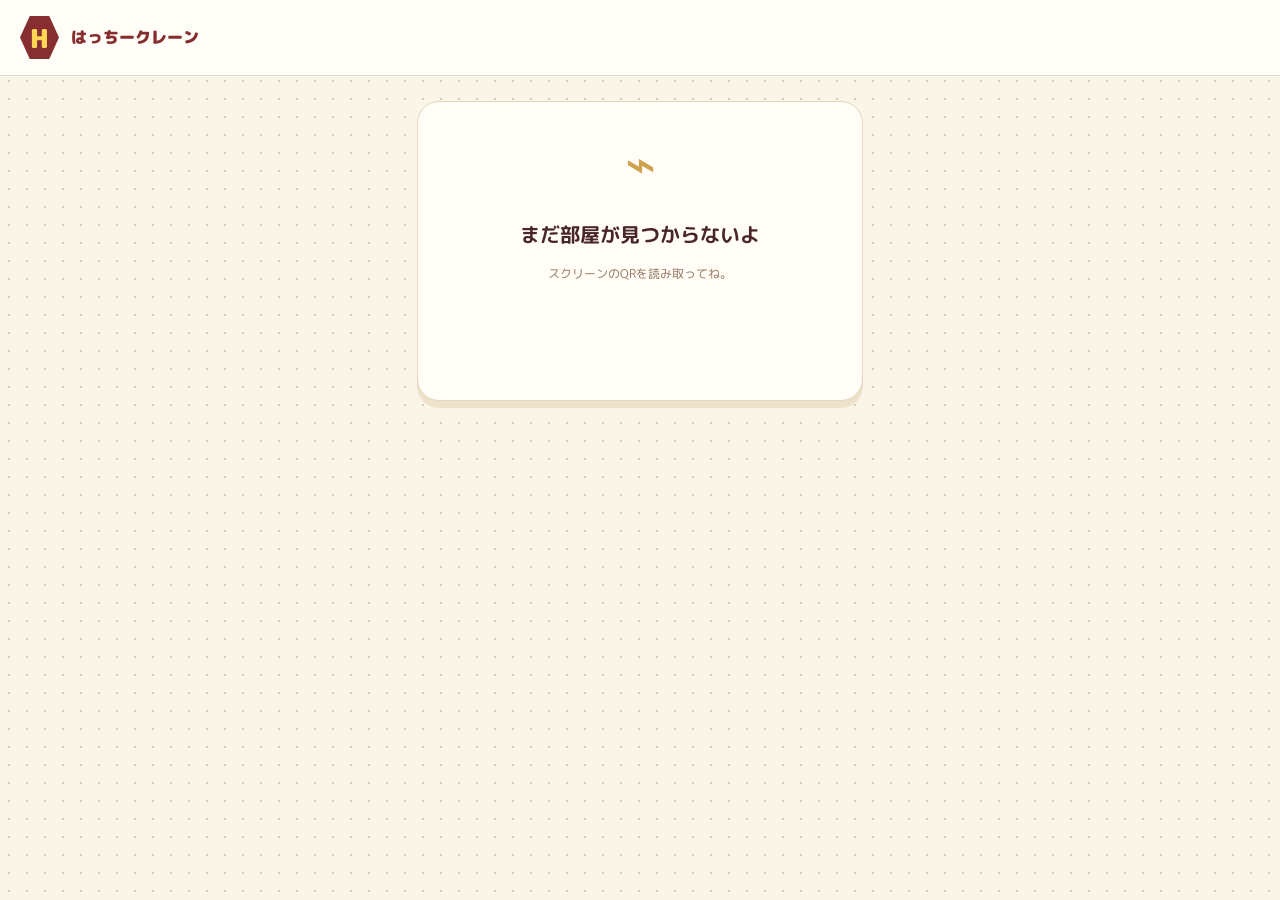
<file: controller.html>
<!doctype html>
<html lang="ja"><head><meta charset="utf-8"><meta name="viewport" content="width=device-width,initial-scale=1,viewport-fit=cover"><meta name="theme-color" content="#872e31"><title>はっちーのコントローラー</title><link rel="stylesheet" href="styles.css"><link rel="stylesheet" href="controller.css"></head>
<body class="controller"><header><a class="brand" href="./"><span class="brand-icon">H</span><span>はっちークレーン</span></a><span id="room-label" class="room-label"></span></header>
<main class="controller-main">
<section id="load" class="view on"><div class="loading-dot">✦</div><h2>パークにつないでいます…</h2></section>
<section id="unavailable" class="view"><span class="scene-icon">⌁</span><h2>まだ部屋が見つからないよ</h2><p id="unavailable-text">スクリーンのQRを読み取ってね。</p><button id="retry" class="primary">もう一度つなぐ ↻</button></section>
<section id="join-view" class="view"><h2>きみの名前を教えてね。</h2><p>スクリーンにニックネームが表示されます。</p><form id="join-form"><label for="name">ニックネーム</label><input id="name" placeholder="はっちー大好き" maxlength="8" autocomplete="nickname" required><small>8文字まで・本名は使わなくてOK</small><button id="join" class="primary" type="submit">列にならぶ →</button></form></section>
<section id="wait" class="view"><span class="scene-icon">⌛</span><h2 id="wait-position">順番を確認しています</h2><p>きみの番になったら<br>この画面がコントローラーになるよ。</p><button id="leave" class="secondary">列から抜ける</button></section>
<section id="play-view" class="view"><h2 id="instruction">自由に動かそう</h2><p id="remaining"></p><div id="controller-controls"></div><p class="fine">つかむときはスクリーンを見てね！</p></section>
<section id="done" class="view"><span class="scene-icon">★</span><h2>またチャレンジしよう！</h2><p id="last-result"></p><div id="my-collection" class="my-collection"></div><button id="again" class="primary">もう一度ならぶ ↻</button><small>獲得記録はこの端末に保存されます</small></section>
<p id="connection-message" class="connection-message" role="status" aria-live="polite"></p></main><script type="module" src="js/controller.js"></script></body></html>
</file>
<file: styles.css>
@import url('https://fonts.googleapis.com/css2?family=M+PLUS+Rounded+1c:wght@500;700;800;900&display=swap');
:root{font-family:'M PLUS Rounded 1c',sans-serif;color:#492627;background:#faf5e9;--red:#872e31;--gold:#ffd655;--muted:#947c71}*{box-sizing:border-box}body{margin:0;background-image:radial-gradient(#d8cab5 1px,transparent 1px);background-size:18px 18px}button,a,input,summary{-webkit-tap-highlight-color:transparent}button{font:inherit;cursor:pointer}button:focus-visible,a:focus-visible,summary:focus-visible,input:focus-visible{outline:3px solid #168886;outline-offset:4px}header{height:91px;background:#fffdf7;border-bottom:1px solid #e5dac8;display:flex;align-items:center;justify-content:space-between;padding:0 4%;gap:20px}.brand{display:flex;align-items:center;gap:12px;color:var(--red);text-decoration:none;font-size:20px;font-weight:900;letter-spacing:1px}.brand b{font-weight:500;font-size:13px}.brand small{display:block;font-size:10px;letter-spacing:2px;margin-top:3px}.brand-icon{display:grid;place-items:center;width:47px;height:47px;background:var(--red);color:var(--gold);clip-path:polygon(25% 0,75% 0,100% 50%,75% 100%,25% 100%,0 50%);font-size:29px}.header-right{display:flex;align-items:center;gap:12px}.header-right button{border:1px solid #e5dac8;background:white;border-radius:9px;padding:8px 12px;font-size:11px;color:#674442}.live{font-size:10px;font-weight:800;letter-spacing:1.5px;color:#548879;margin-right:8px}main{max-width:1540px;margin:auto;padding:29px 3.5%;display:grid;grid-template-columns:minmax(0,1fr) 310px;gap:30px}.arcade{border:7px solid var(--red);border-radius:26px 26px 16px 16px;box-shadow:0 10px 0 #602326,0 18px 34px #723c2520;overflow:hidden;background:var(--red);align-self:start}.marquee{height:92px;background:var(--gold);border:4px solid #ffea9c;border-radius:17px 17px 3px 3px;display:flex;align-items:center;justify-content:space-around;gap:12px;text-align:center;font-size:25px;font-weight:900;color:#6b292a}.marquee>span{font-size:13px;letter-spacing:5px}.marquee small{font-size:9px;display:block;letter-spacing:3px;margin-top:5px}#stage{height:clamp(320px,48vw,510px);position:relative;background:#faebce;border:8px solid #a54543;border-top:12px solid #a54543;overflow:hidden;border-radius:5px}#gl{width:100%;height:100%;display:block}.stage-label{position:absolute;top:15px;left:17px;font-size:10px;font-weight:900;letter-spacing:2px;color:#8a6560}.stage-label span{background:#8b3030;color:#ffe28a;padding:2px 6px;border-radius:3px;margin-left:5px}.stage-hint{position:absolute;bottom:12px;left:50%;transform:translateX(-50%);white-space:nowrap;font-size:10px;background:#fff9e6d9;padding:7px 13px;border-radius:30px;color:#8c6352}.console{background:#fff0c8;padding:20px 23px;display:flex;justify-content:space-between;align-items:center;gap:10px;border-top:4px solid #ffd655}.label,.eyebrow{display:block;font-size:9px;font-weight:900;letter-spacing:2px;color:#ae7866}.guide{max-width:320px}.guide #guide{font-size:13px;font-weight:900;margin:5px 0}.guide small{font-size:10px;color:#967660}.buttons{display:flex;gap:10px;align-items:center}.buttons button{border:0;border-radius:14px;color:#fff9eb;background:var(--red);box-shadow:0 5px 0 #561e20;padding:14px 18px;font-size:14px;font-weight:900;white-space:nowrap}.buttons button:active{transform:translateY(4px);box-shadow:0 1px 0 #561e20}.buttons .move{background:#ffd655;color:#6d292b;box-shadow:0 5px 0 #c89526;width:70px;padding:8px 4px;touch-action:none;user-select:none}.move b{font-size:24px}.move small{display:block;font-size:9px}.buttons button:disabled{opacity:.38;cursor:default;transform:none}.machine-bottom{padding:13px 17px 5px;display:flex;justify-content:space-between;color:#efb9a0;font-size:8px;letter-spacing:2px}#panel{display:flex;flex-direction:column;gap:18px}.intro{padding:10px 1px}.intro h1{font-size:25px;line-height:1.55;letter-spacing:1px;margin:12px 0;color:#713133}.intro p{font-size:11px;line-height:1.9;color:#987b6d}.mode{font-size:10px;border:1px solid #d9c8af;border-radius:30px;display:inline-block;padding:5px 11px;margin-top:6px;color:#8c705b}.status-card{border:1px solid #e7d9c1;border-radius:17px;background:#fffdf6;padding:18px;display:flex;justify-content:space-between;align-items:center}.status-card strong{display:block;font-size:17px;margin:8px 0 4px}#left{display:block;font-size:10px;color:#9e7c68}.status-star{color:#dcac49;font-size:43px}.collection-card{background:#fffdf6;border:1px solid #e7d9c1;border-radius:17px;padding:17px}.section-heading{display:flex;align-items:center;justify-content:space-between;gap:6px}.section-heading h2{font-size:13px;margin:0}.section-heading>span{font-size:11px;background:#fae9bb;border-radius:20px;padding:4px 10px;font-weight:900}#collection{display:grid;grid-template-columns:1fr 1fr;gap:9px;margin-top:15px}.prize-card{border:1px solid #ecdfca;background:#f9f5ec;border-radius:12px;padding:10px 3px;text-align:center;position:relative}.prize-card img{height:72px;width:100%;object-fit:contain}.prize-card .badge{display:grid;place-items:center;background:var(--badge);color:white;margin:0 auto 7px;width:54px;height:60px;clip-path:polygon(25% 0,75% 0,100% 50%,75% 100%,25% 100%,0 50%);font-size:23px;font-weight:900}.prize-card span{display:block;font-size:10px}.prize-card.caught{background:#fff0b3;border-color:#e1ad3d}.prize-card.caught:after{content:'GET!';position:absolute;right:3px;top:3px;color:#9b3334;font-size:8px;font-weight:900}.collection-note{font-size:9px;color:#ab9380;text-align:center;margin:13px 0 0}#gets{font-size:10px;color:#9b663e;margin-top:7px}.setup{font-size:11px;color:#856454;border-top:1px dashed #d5c7b0;padding-top:13px}.setup summary{cursor:pointer;font-weight:800}.setup p{font-size:10px;line-height:1.8}.setup input{max-width:100%;font:inherit;font-size:10px}.footer-note{font-size:9px;color:#a38c79;line-height:1.9;margin:0}#banner{position:absolute;top:34%;width:100%;text-align:center;font-size:30px;font-weight:900;opacity:0;transform:scale(.8);transition:.25s;color:#7d282c;text-shadow:0 2px #fff8df;pointer-events:none;background:#fff7e4ed;padding:20px 5px}#banner.show{opacity:1;transform:scale(1)}#banner small{display:block;font-size:14px;margin-top:5px}#banner .big{display:block;font-size:19px;color:#b1842a}#err{display:none;position:absolute;top:45px;padding:12px;background:#fff2dc;color:#8b2828;font-size:12px}.confetti{position:fixed;top:-40px;pointer-events:none;z-index:9;animation:fall linear forwards}@keyframes fall{to{transform:translateY(110vh) rotate(720deg)}}dialog{border:2px solid #e6cb83;border-radius:24px;background:#fffbef;color:#713133;padding:37px;max-width:min(440px,90vw);box-shadow:0 20px 80px #4c25253b;text-align:center}dialog::backdrop{background:#49272780;backdrop-filter:blur(5px)}dialog h2{font-size:29px;line-height:1.5}dialog p{font-size:12px;line-height:2}dialog button{background:var(--red);color:white;border:0;border-radius:12px;font-size:15px;font-weight:900;padding:15px 40px;margin:10px 0 16px}dialog>small{display:block;font-size:9px;color:#9c7d68}@media(min-width:1500px){main{padding-top:36px}#stage{height:560px}}@media(max-width:1050px){main{grid-template-columns:minmax(0,1fr) 260px;gap:18px;padding:22px 2%}.intro h1{font-size:24px}.console{padding:14px 12px;flex-wrap:wrap}.guide{max-width:none}.marquee{font-size:20px}.marquee>span{font-size:9px;letter-spacing:1px}}@media(max-width:740px){header{height:72px;padding:0 4%}.brand{font-size:16px}.brand b,.live{display:none}.brand-icon{width:37px;height:37px}.header-right{gap:5px}.header-right button{font-size:9px;padding:7px}.brand small{font-size:8px;letter-spacing:1px}main{display:flex;flex-direction:column;padding:18px 3%;gap:22px}.arcade{width:100%;border-width:5px;border-radius:20px}.marquee{height:76px;font-size:18px}.marquee small{font-size:8px;letter-spacing:1px}.marquee>span{display:none}#stage{height:340px;border-width:5px}.console{padding:14px;justify-content:center}.guide{text-align:center;width:100%}.buttons{justify-content:center;width:100%;margin-top:8px}.buttons .move{width:83px}.machine-bottom{font-size:6px;letter-spacing:1px}#panel{display:grid;grid-template-columns:1fr 1fr;gap:15px}.intro{display:none}.status-card{grid-column:1/-1}.collection-card{grid-column:1/-1}#collection{grid-template-columns:repeat(4,1fr)}.setup,.footer-note{grid-column:1/-1}.prize-card span{font-size:9px}.prize-card img{height:65px}#banner{font-size:23px}.stage-hint{font-size:8px}}
.phone-card,.queue-card{border:1px solid #e7d9c1;border-radius:17px;background:#fffdf6;padding:17px}.phone-card h2{font-size:15px;margin:10px 0}.phone-card p{font-size:10px;line-height:1.9;color:#987b6d}.phone-card button{background:#872e31;color:#fff9e9;border:0;border-radius:10px;padding:12px;font-size:11px;font-weight:900;width:100%}.phone-card button:disabled{opacity:.45}.phone-card #copy-link{background:#f5e8c8;color:#7b553c;margin:10px 0 0;padding:8px}#room-info{text-align:center}#qr{background:white;padding:12px;max-width:180px;margin:16px auto 8px;border-radius:12px}#qr svg{display:block;width:100%;height:auto}#room-code{display:block;font-size:10px;letter-spacing:2px;color:#a17e5c}#controller-link{display:block;color:#872e31;font-size:11px;margin-top:12px}.queue-card h2{font-size:13px;margin:0}#queue{padding:0;list-style:none;margin:10px 0 0;font-size:11px}#queue li{padding:8px 0;border-top:1px dashed #ecdfca;display:flex;gap:12px;color:#8b6b52}#queue li b{color:#ae873c}[hidden]{display:none!important}@media(max-width:740px){.phone-card,.queue-card{grid-column:1/-1}#room-info{display:grid;grid-template-columns:135px 1fr;align-items:center;gap:7px}#qr{grid-row:span 4;margin:10px 0}#room-code{font-size:9px}#room-info p{margin:0}.phone-card #copy-link{margin:0}}
.console{flex-wrap:wrap}.screen-controls{width:100%;display:flex;justify-content:flex-end;align-items:center;gap:20px}.control-switch{display:flex;background:#eee1c6;padding:4px;border-radius:30px;gap:3px;max-width:250px;margin:0 auto}.control-switch button{border:0;background:transparent;color:#9a7e61;font:inherit;font-size:11px;font-weight:900;border-radius:25px;padding:8px 17px;box-shadow:none}.control-switch button[aria-pressed=true]{background:#fffaf0;color:#872e31;box-shadow:0 2px 6px #63322b15}.control-switch button:disabled{opacity:.6}.stick-wrapper{text-align:center}.joystick{position:relative;display:block;width:195px;height:195px;margin:18px auto 8px;border:4px solid #d8bf83;border-radius:50%;background:radial-gradient(circle at 50% 42%,#fff5da 25%,#f5dfab 70%,#d6b16b);touch-action:none;user-select:none;box-shadow:inset 0 5px 14px #a57c3630,0 5px 0 #c29b5a}.stick-groove{position:absolute;inset:25%;border:2px dashed #d4b779;border-radius:50%}.stick-thumb{position:absolute;width:69px;height:69px;left:calc(50% - 34.5px);top:calc(50% - 34.5px);border-radius:50%;background:radial-gradient(circle at 36% 28%,#dc8070,#a3413c 45%,#72292a 85%);box-shadow:0 7px 0 #572426,0 10px 15px #5b29264d;pointer-events:none}.joystick.held .stick-thumb{background:radial-gradient(circle at 36% 28%,#f0a16e,#c05036 50%,#872e31 85%)}.stick-up,.stick-right{position:absolute;font-size:12px;font-weight:900;color:#a38856;pointer-events:none}.stick-up{top:12px;left:calc(50% - 15px)}.stick-right{right:8px;top:calc(50% - 8px)}.joystick[data-axis=x] .stick-right,.joystick[data-axis=z] .stick-up{color:#872e31}.joystick:disabled{opacity:.4}.stick-hint{font-size:10px!important;color:#95704d!important;margin:12px 0!important}.controller #controller-controls{margin-top:18px}.controller .control-switch{max-width:240px}.controller .control-pads:has(>button[hidden]){display:none}.controller .joystick{width:220px;height:220px;margin-top:25px}.screen-controls:has(.stick-wrapper:not([hidden])){justify-content:space-around}.screen-controls .joystick{width:145px;height:145px;margin-top:5px}.screen-controls .stick-thumb{width:53px;height:53px;left:calc(50% - 26.5px);top:calc(50% - 26.5px)}@media(max-width:740px){.screen-controls{justify-content:center;flex-wrap:wrap;gap:8px}}
.control-switch{justify-content:center}
/* ゲームと参加用QRを最優先に表示する。 */
header{height:68px}.brand{font-size:19px;letter-spacing:0}.brand-icon{width:39px;height:43px;font-size:26px}main{height:calc(100dvh - 68px);max-width:none;padding:16px 2%;gap:20px;grid-template-columns:minmax(0,1fr) 290px}.arcade{height:100%;display:flex;flex-direction:column;border-radius:18px;border-width:6px;box-shadow:0 6px 0 #602326,0 12px 24px #723c2520}#stage{flex:1;height:auto;min-height:210px;border:0;border-radius:10px 10px 0 0}.console{padding:13px 18px;gap:10px}.guide #guide{margin:0;font-size:12px}.buttons button{font-size:12px;padding:12px}.buttons .move{width:57px;padding:4px}.screen-controls{justify-content:flex-end}.control-switch button{padding:6px 13px;font-size:10px}.screen-controls .joystick{width:115px;height:115px}.screen-controls .stick-thumb{width:43px;height:43px;left:calc(50% - 21.5px);top:calc(50% - 21.5px)}#panel{gap:12px;overflow-y:auto;padding:0 4px 6px 0}.phone-card{padding:13px;text-align:center}.phone-card h2{font-size:18px;margin:0 0 4px}.phone-card p{font-size:11px;margin:4px 0}#qr{max-width:208px;padding:7px;margin:10px auto 7px}#controller-link{margin-top:7px;font-size:10px}.phone-card #copy-link{font-size:10px;padding:6px;margin-top:6px}.status-card{padding:12px 15px}.status-card strong{font-size:17px;margin:5px 0}.status-card .label{font-size:10px;letter-spacing:0}.queue-card{padding:12px 15px}#queue li{padding:6px 0}.collection-card{padding:12px}#collection{grid-template-columns:repeat(4,1fr);gap:4px;margin-top:10px}.prize-card{padding:6px 2px}.prize-card .badge{width:30px;height:34px;font-size:16px;margin-bottom:4px}.prize-card img{height:39px}.prize-card span{font-size:8px}.setup{padding-top:8px;font-size:10px}@media(max-width:1050px){main{grid-template-columns:minmax(0,1fr) 260px;gap:13px}.console{justify-content:center}.guide{width:100%;text-align:center}.buttons{justify-content:center}.screen-controls{justify-content:center}}@media(max-width:740px){header{height:60px}.brand{font-size:16px}.header-right button{font-size:10px}main{height:auto;display:flex;padding:12px 3%;gap:18px}.arcade{height:auto}#stage{height:330px;min-height:330px;flex:none}.console{padding:12px}#panel{overflow:visible;display:flex;padding:0;gap:12px}.phone-card{order:-1}#room-info{display:block}#qr{max-width:225px;margin:10px auto}#collection{grid-template-columns:repeat(4,1fr)}.prize-card .badge{width:40px;height:44px;font-size:20px}.prize-card img{height:55px}.prize-card span{font-size:10px}.screen-controls:has(.stick-wrapper:not([hidden])){flex-wrap:nowrap}.screen-controls .joystick{width:130px;height:130px}.screen-controls .stick-thumb{width:49px;height:49px;left:calc(50% - 24.5px);top:calc(50% - 24.5px)}}
.console{justify-content:space-between}.local-controls{font-size:11px;color:#872e31}.local-controls summary{cursor:pointer;font-weight:800;padding:5px}.local-controls[open]{width:100%}.local-controls .buttons{justify-content:flex-end;margin:10px 0}.local-controls .screen-controls{width:100%}.local-controls .screen-controls:has(.stick-wrapper:not([hidden])){justify-content:flex-end}.local-controls .stick-wrapper{margin-left:20px}@media(max-width:740px){.local-controls[open] .buttons{justify-content:center}.local-controls .screen-controls:has(.stick-wrapper:not([hidden])){justify-content:center}.console .guide{width:auto}.console{flex-wrap:wrap}}
</file>
<file: controller.css>
.controller{min-height:100dvh}.controller header{height:76px;padding:0 20px}.controller .brand{font-size:18px}.controller .brand small{font-size:8px;letter-spacing:1px}.room-label{font-size:9px;color:#95745e;font-weight:800;letter-spacing:1px}.controller-main{max-width:490px;display:block;padding:25px 22px 20px;margin:auto}.ticket{position:relative;text-align:left;padding:10px 8px 20px}.ticket h1{font-size:32px;letter-spacing:1px;line-height:1.5;margin:12px 0 0}.ticket-star{position:absolute;right:14px;top:34px;font-size:65px;color:#d9ae52}.view{display:none;background:#fffdf5;border:1px solid #e6d6bb;border-radius:22px;padding:30px 23px;text-align:center;box-shadow:0 7px 0 #eee2cb;min-height:300px}.view.on{display:block}.view h2{font-size:20px;line-height:1.7;margin:15px 0 12px}.view p{font-size:12px;color:#92735f;line-height:1.9}.view small{font-size:10px;color:#a0866d;display:block;line-height:1.8}.pill{display:inline-block;border-radius:30px;background:#fff1bd;color:#99752d;font-size:9px;font-weight:900;padding:7px 13px;letter-spacing:1px}#join-form{text-align:left;margin-top:23px}#join-form label{display:block;font-size:11px;font-weight:800;margin-bottom:8px}#name{width:100%;border:2px solid #e5d3b5;border-radius:12px;padding:15px 12px;background:#fffaf0;font:inherit;font-size:17px;color:#713133}#join-form small{padding:6px 3px}.primary,.secondary{display:block;border:0;border-radius:13px;padding:16px 15px;width:100%;font-size:16px;font-weight:900;margin-top:20px}.primary{background:#872e31;color:#fffbec;box-shadow:0 5px 0 #5f2426}.secondary{background:#f1e7d4;color:#866849;font-size:12px}.primary:active{transform:translateY(3px);box-shadow:0 2px 0 #5f2426}button:disabled{opacity:.4;cursor:default}.fine{font-size:10px!important;margin-top:23px!important}.scene-icon{font-size:52px;color:#cea24e;display:block}.wait-note{font-size:11px;background:#fff2c7;border-radius:10px;padding:15px 8px;margin:25px 0;color:#8e6b35}.control-pads{display:grid;grid-template-columns:1fr 1fr;gap:13px;margin-top:24px}.control-pad{touch-action:none;user-select:none;background:#ffd655;border:0;border-radius:20px;color:#713133;padding:16px 4px 21px;box-shadow:0 7px 0 #c79732;min-height:200px}.control-pad:nth-child(2){background:#a44742;color:#fff8dd;box-shadow:0 7px 0 #6e2d2d}.control-pad span{display:block;font-size:9px;letter-spacing:2px;font-weight:900}.control-pad b{display:block;font-size:65px;line-height:1.3}.control-pad strong{font-size:22px}.control-pad small{color:inherit;font-size:9px;margin-top:9px}.control-pad.held{transform:translateY(5px);box-shadow:0 2px 0 #a77b25}.control-pad:disabled{opacity:.22}.my-collection{display:flex;flex-wrap:wrap;gap:7px;justify-content:center;margin:20px 0}.my-collection span{background:#fff0bd;border:1px solid #e2cb87;border-radius:10px;font-size:11px;padding:10px}.connection-message{font-size:11px;text-align:center;line-height:1.8;color:#9d3e34;min-height:17px;margin:20px 0}footer{text-align:center;font-size:8px;letter-spacing:2px;color:#b0957a;line-height:2.2}.loading-dot{font-size:50px;color:#d0a047;animation:pulse 1s infinite alternate}@keyframes pulse{to{opacity:.2;transform:rotate(35deg)}}@media(max-width:360px){.controller-main{padding:20px 12px}.view{padding:25px 15px}.ticket h1{font-size:28px}.control-pad{min-height:185px}}
.controller-main:has(#play-view.on) .ticket{padding:0 8px 15px}.controller-main:has(#play-view.on) .ticket h1{font-size:19px;margin-top:7px}.controller-main:has(#play-view.on) .ticket h1 br{display:none}.controller-main:has(#play-view.on) .ticket-star{font-size:34px;top:4px}.controller-main:has(#play-view.on) .ticket .eyebrow{font-size:8px}
.controller-main{height:auto}.controller .brand{font-size:16px;letter-spacing:0}.controller .room-label{font-size:8px;letter-spacing:0}.controller .view{padding-top:22px}
</file>
